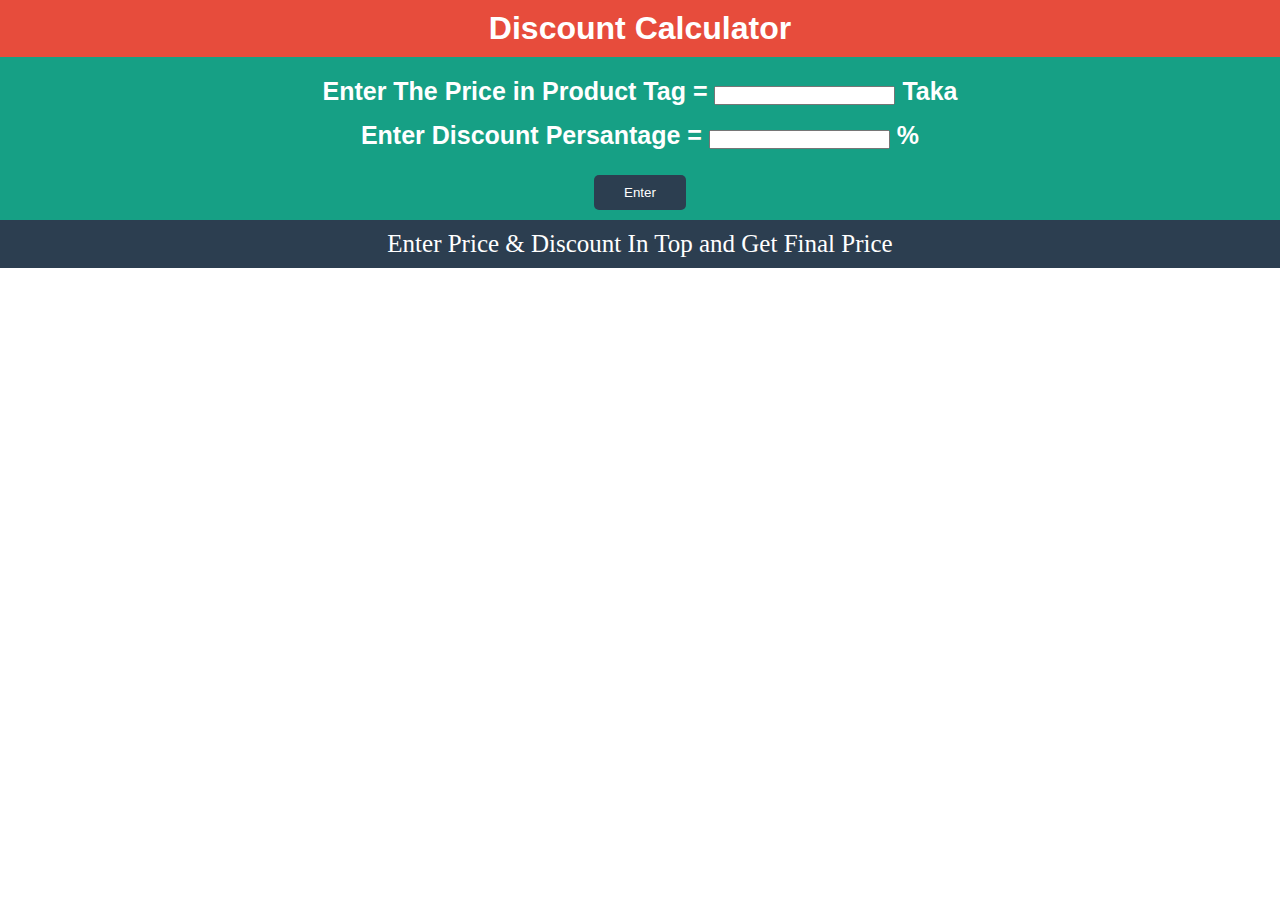
<file: Discount Calculator/index.html>
<!DOCTYPE html>
<html lang="en">

<head>
    <meta charset="UTF-8">
    <meta http-equiv="X-UA-Compatible" content="IE=edge">
    <meta name="viewport" content="width=device-width, initial-scale=1.0">
    <title>Document</title>
    <link rel="stylesheet" href="style.css">

</head>

<body>

    <header class="Name">
        <h1>Discount Calculator</h1>
    </header>
    <div class="calculation">
        <h3 class="mainPrice calElement">
            Enter The Price in Product Tag = <input id="price" type="text"> Taka
        </h3>
        <h3 class="discount calElement">
            Enter Discount Persantage = <input id="Discount" type="text"> %
        </h3>

        <button id="button">Enter</button>
    </div>

    <div class="Result">
        Enter Price & Discount In Top and Get Final Price
    </div>

    <script src="index.js"></script>
</body>

</html>
</file>
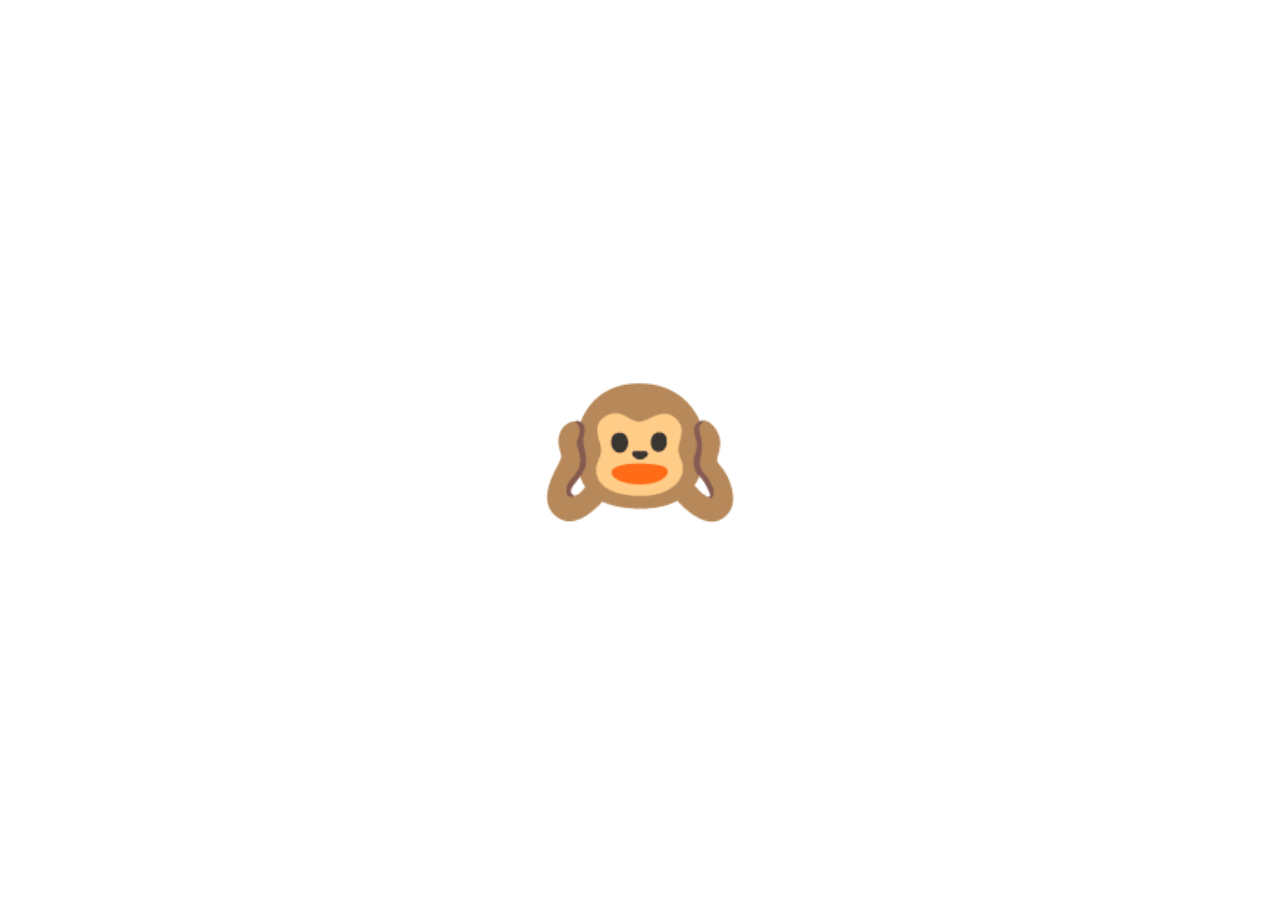
<file: Funny Monckey/index.html>
<!DOCTYPE html>
<html lang="en">
<head>
    <meta charset="UTF-8">
    <meta http-equiv="X-UA-Compatible" content="IE=edge">
    <meta name="viewport" content="width=device-width, initial-scale=1.0">
    <title>Javascript Project 1</title>
    <link rel="stylesheet" href="style.css">
</head>
<body>
    <div class="emoji open active">🙉</div>
    <div class="emoji close">🙈</div>
    <script src="app.js"></script>
</body>
</html>
</file>
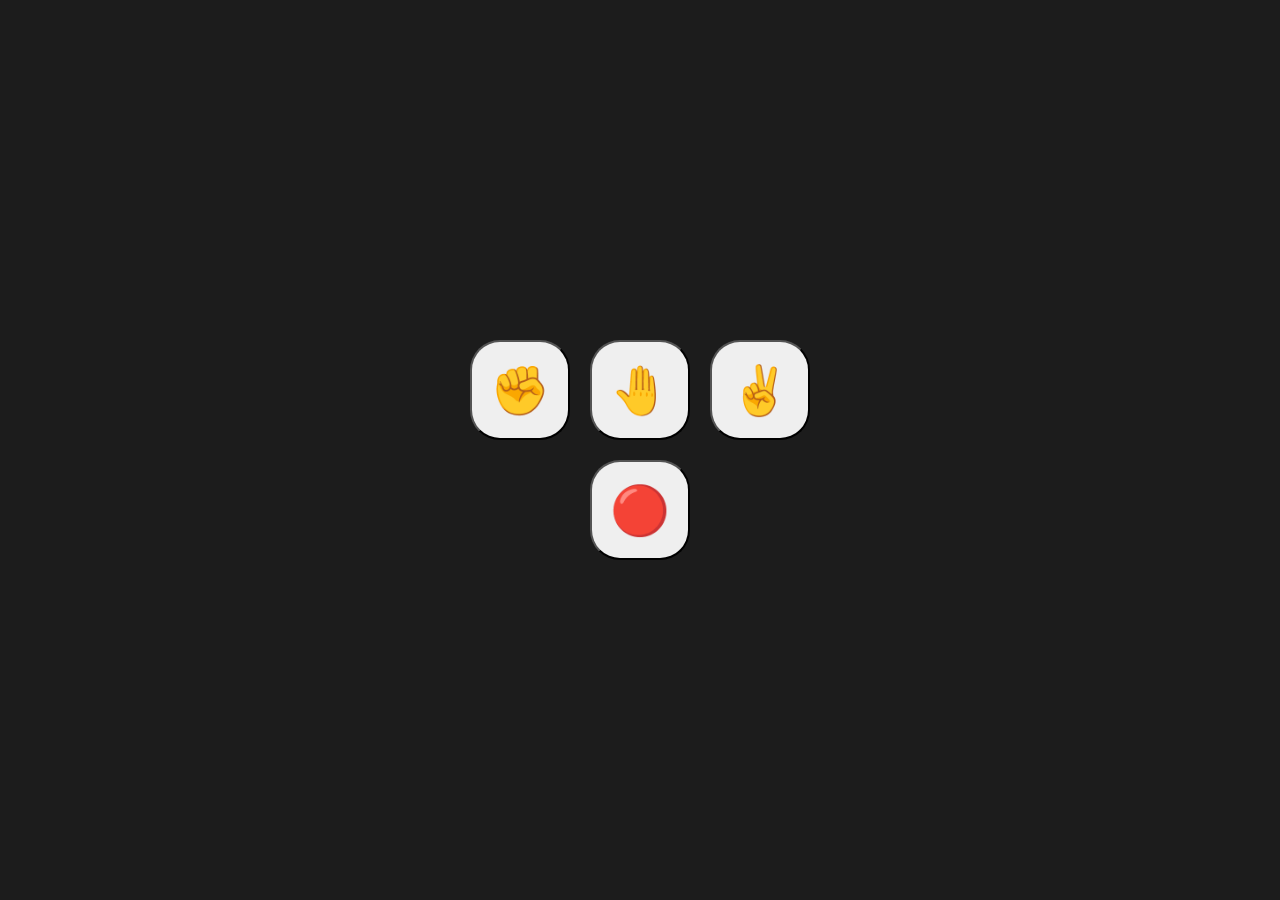
<file: Rock Paper Scisser/index.html>
<!DOCTYPE html>
<html>

<head>
  <meta charset="utf-8">
  <meta name="viewport" content="width=device-width">
  <title>RPS Game</title>
  <link href="style.css" rel="stylesheet" type="text/css" />
</head>

<body>
  <div class="wrapper">
  <div class="buttons">
    <button class="rpsButton" value="Rock">✊</button>
    <button class="rpsButton" value="Paper">🤚</button>
    <button class="rpsButton" value="Scissors">✌</button>
  </div>
  <div class="resultContainer">
  <div id="hands"></div>
  <div id="result"></div>
  <div id="player-score"></div>
  <button id='endGameButton'>🔴</button>
  </div>
  </div>
  
  <script src="script.js"></script>
</body>

</html>
</file>
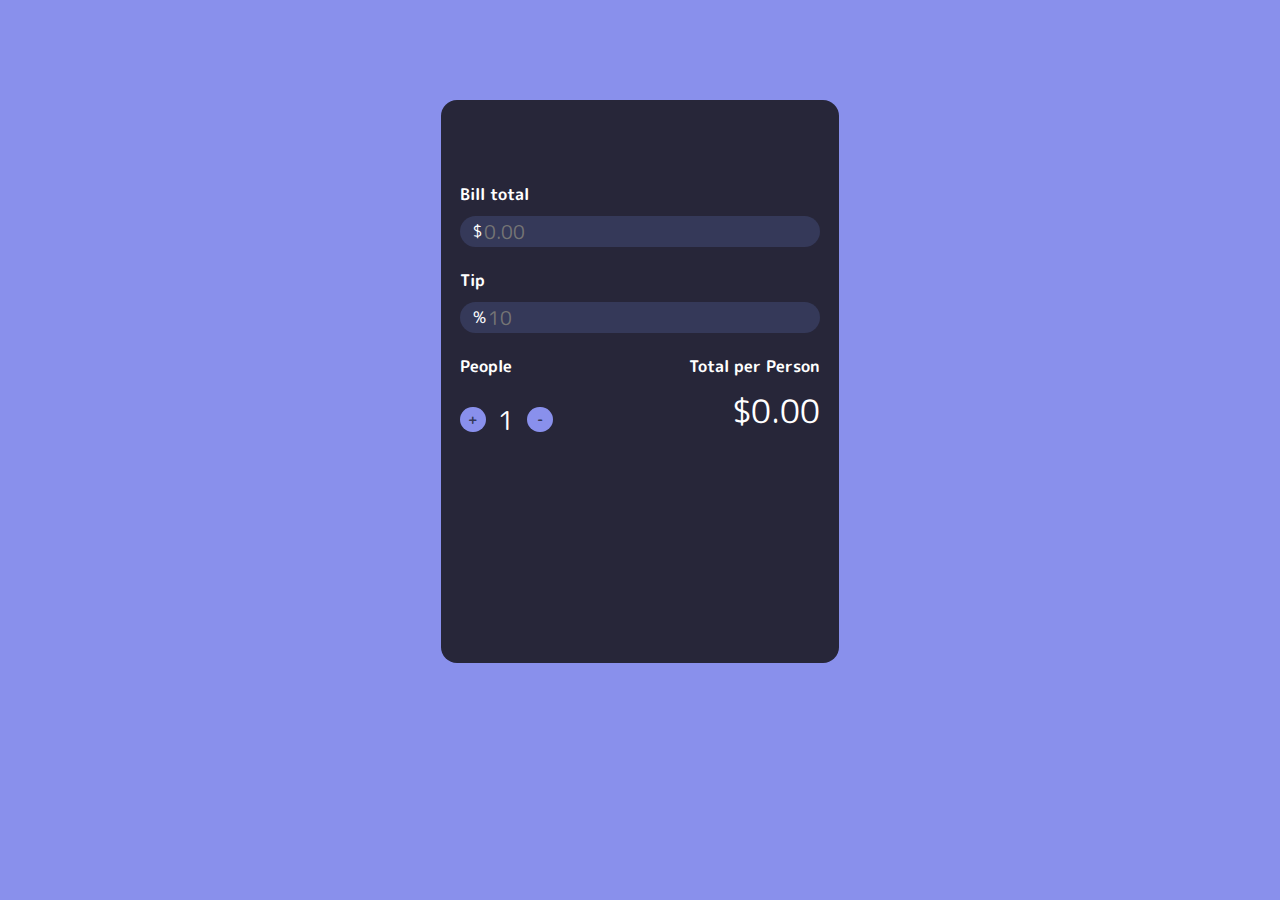
<file: TipCalculator/index.html>
<!DOCTYPE html>
<html lang="en">
  <head>
    <meta charset="UTF-8" />
    <link rel="preconnect" href="https://fonts.googleapis.com" />
    <link rel="preconnect" href="https://fonts.gstatic.com" crossorigin />
    <link
      href="https://fonts.googleapis.com/css2?family=M+PLUS+Rounded+1c:wght@500&display=swap"
      rel="stylesheet"
    />
    <meta http-equiv="X-UA-Compatible" content="IE=edge" />
    <meta name="viewport" content="width=device-width, initial-scale=1.0" />
    <link rel="stylesheet" href="style.css" type="text/css" />
    <title>Tip Calculator</title>
  </head>
  <body>
    <div class="wrapper">
      <div class="container" id="topContainer">
        <div class="title">Bill total</div>
        <div class="inputContainer">
          <span>$</span>
          <input
            onkeyup="calculateBill()"
            type="text"
            id="billTotalInput"
            placeholder="0.00"
          />
        </div>
      </div>
      <div class="container">
        <div class="title">Tip</div>
        <div class="inputContainer">
          <span>%</span>
          <input
            onkeyup="calculateBill()"
            type="text"
            id="tipInput"
            placeholder="10"
          />
        </div>
      </div>
      <div class="container" id="bottom">
        <div class="splitContainer">
          <div class="title">People</div>
          <div class="controls">
            <span class="buttonContainer">
              <button class="splitButton" onclick="increasePeople()">
                <span class="buttonText">+</span>
              </button>
            </span>
            <span class="splitAmount" id="numberOfPeople">1</span>
            <span class="buttonContainer">
              <button class="splitButton" onclick="decreasePeople()">
                <span class="buttonText">-</span>
              </button>
            </span>
          </div>
        </div>
        <div class="totalContainer">
          <div class="title">Total per Person</div>
          <div class="total" id="perPersonTotal">$0.00</div>
        </div>
      </div>
    </div>

    <script type="text/javascript" src="script.js"></script>
  </body>
</html>
</file>
<file: Discount Calculator/style.css>
*{
    margin: 0px;
    padding:0px;
}

.Name{
    background: #e74c3c;
    color: #fff;
    font-family: Arial, Helvetica, sans-serif;
    text-align: center;
    padding: 10px;
}
.calculation{
    padding-top: 20px;
    background: #16a085;
    color: #fff;
    text-align: center;
}
.calElement{
    font-family: Verdana, Geneva, Tahoma, sans-serif;
    padding-bottom: 15px;
    font-size: 25px;
}
.Result{
    background: #2c3e50;
    color: #fff;
    text-align: center;
    padding: 10px;
    font-size: 25px;
}
button{
    background:#2c3e50;
    color: #fff;
    padding: 10px 30px;
    margin: 10px;
    border: none;
    border-radius: 5px;
    cursor: pointer;
}
</file>
<file: Funny Monckey/style.css>
*{
    box-sizing: border-box;
    padding: 0;
    margin: 0;
}
body{
    display: flex;
    flex-direction: column;
    align-items: center;
    justify-content: center;
    height: 100vh;
}
.emoji{
    font-size: 10rem;
    user-select: none;
}
.open{
    display: none;
}
.close{
    display: none;
}
.active{
    display: block;
}
</file>
<file: Rock Paper Scisser/style.css>
html, body {
    height: 100%;
    width: 100%;
    padding: 0;
    margin:0;
  }
  
  .wrapper {
    background: #1c1c1c;
    color: white;
    display: flex;
    align-items: center;
    justify-content: center;
    width: 100%;
    height: 100%;
    flex-direction: column;
  }
  
  .buttons {
    display: flex;
    gap: 20px;
  }
  
  button {
    height: 100px;
    width: 100px;
    font-size: 48px;
    border-radius: 30px;
    cursor: pointer;
    
  }
  
  .resultContainer {
    font-size: 2rem;
    text-align: center;
    margin-top: 20px;
  }
</file>
<file: TipCalculator/style.css>
* {
    font-family: 'M PLUS Rounded 1c', Avenir Next, Helvetica, sans-serif;
    color: white;
  }
  
  body {
    background: #8990ec;
  }
  
  .wrapper {
    height: 525px;
    width: 360px;
    color: white;
    background: #272639;
    border-radius: 1rem;
    padding: 1.2rem;
    margin: 100px auto;
  }
  
  #topContainer {
    margin-top: 4rem;
  }
  
  .container {
    margin-top: 1.4rem;
  }
  
  .title {
    font-weight: bold;
    margin-bottom: 0.6rem;
  }
  
  .inputContainer {
    background: #353959;
    border-radius: 1.4rem;
    padding: 0 0.8rem;
    display: flex;
    align-items: center;
  }
  
  #billTotalInput,
  #tipInput {
    font-size: 1.2rem;
    background: none;
    border: none;
    outline: none;
    padding: none;
  }
  
  .buttonContainer {
    background: #8990ec;
    display: grid;
    place-items: center;
    width: 1.6rem;
    height: 1.6rem;
    border-radius: 50%;
  }
  
  .splitButton {
    background: none;
    border: none;
  }
  
  .controls {
    display: flex;
    align-items: center;
  }
  
  .splitButton {
    font-size: 0.8rem;
    font-weight: bold;
    display: grid;
    place-items: center;
    cursor: pointer;
  }
  
  .buttonText {
    color: #353959 !important;
  }
  
  .splitAmount {
    font-size: 1.6rem;
    margin: 0.8rem;
  }
  
  #bottom {
    display: flex;
    justify-content: space-between;
  }
  
  .totalContainer {
    display: flex;
    flex-direction: column;
    align-items: end;
  }
  
  .total {
    font-size: 2rem;
  }
</file>
